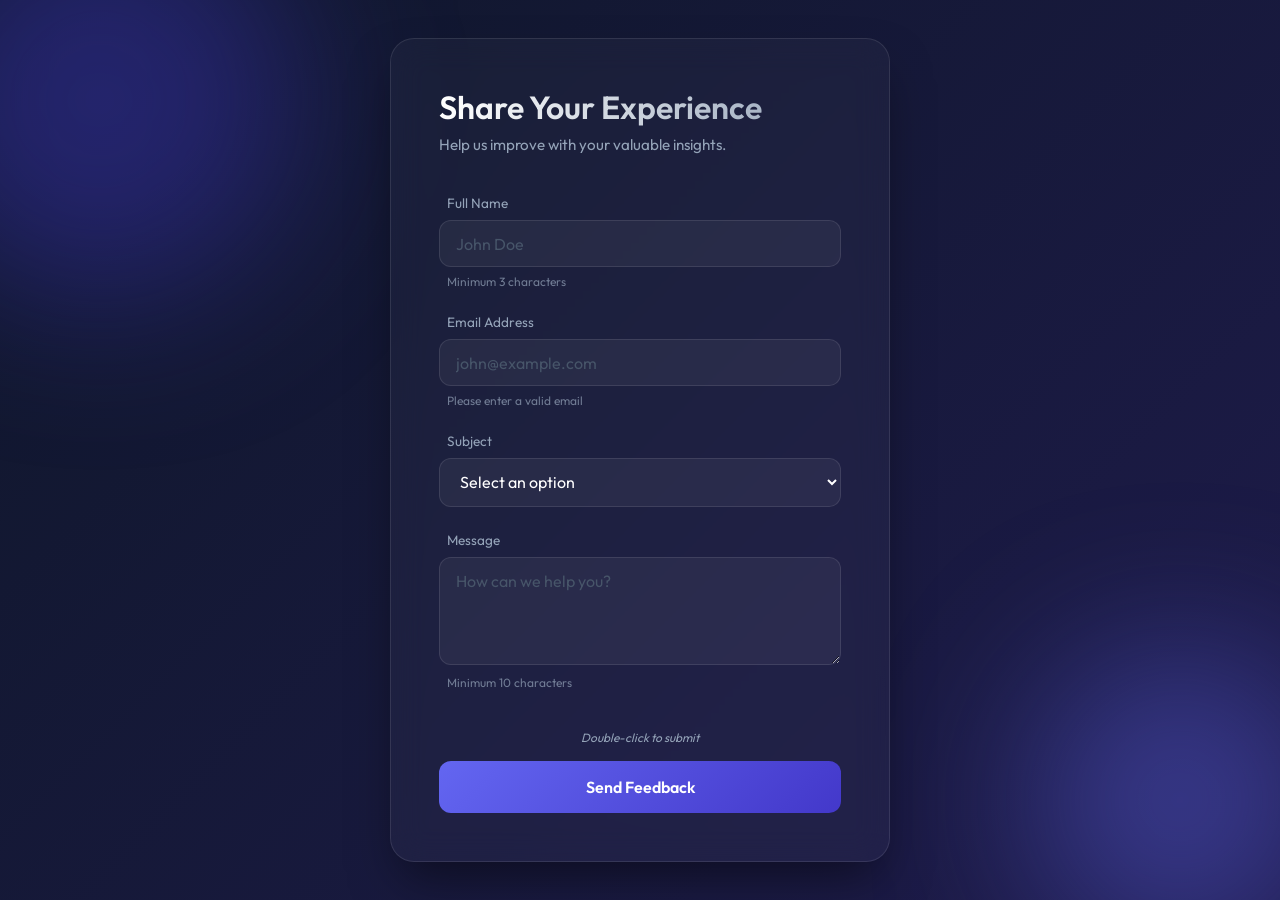
<file: task7_interactive_form/index.html>
<!DOCTYPE html>
<html lang="en">
<head>
    <meta charset="UTF-8">
    <meta name="viewport" content="width=device-width, initial-scale=1.0">
    <title>Premium Feedback System | Interactive Experience</title>
    <link rel="stylesheet" href="style.css">
    <link rel="preconnect" href="https://fonts.googleapis.com">
    <link rel="preconnect" href="https://fonts.gstatic.com" crossorigin>
    <link href="https://fonts.googleapis.com/css2?family=Outfit:wght@300;400;600&display=swap" rel="stylesheet">
</head>
<body>
    <div class="background-blobs">
        <div class="blob blob-1"></div>
        <div class="blob blob-2"></div>
        <div class="blob blob-3"></div>
    </div>

    <main class="container">
        <section class="feedback-card">
            <header class="form-header">
                <h1>Share Your Experience</h1>
                <p>Help us improve with your valuable insights.</p>
            </header>

            <form id="feedbackForm" novalidate>
                <div class="input-group">
                    <label for="fullName">Full Name</label>
                    <input type="text" id="fullName" placeholder="John Doe" required>
                    <span class="validation-label">Minimum 3 characters</span>
                </div>

                <div class="input-group">
                    <label for="email">Email Address</label>
                    <input type="email" id="email" placeholder="john@example.com" required>
                    <span class="validation-label">Please enter a valid email</span>
                </div>

                <div class="input-group">
                    <label for="subject">Subject</label>
                    <select id="subject" required>
                        <option value="" disabled selected>Select an option</option>
                        <option value="support">Technical Support</option>
                        <option value="billing">Billing Inquiry</option>
                        <option value="feedback">General Feedback</option>
                        <option value="other">Other</option>
                    </select>
                </div>

                <div class="input-group">
                    <label for="message">Message</label>
                    <textarea id="message" rows="4" placeholder="How can we help you?" required></textarea>
                    <span class="validation-label">Minimum 10 characters</span>
                </div>

                <div class="submit-container">
                    <div class="info-tip">Double-click to submit</div>
                    <button type="button" id="submitBtn" class="premium-btn">
                        <span class="btn-text">Send Feedback</span>
                        <div class="btn-loader"></div>
                    </button>
                </div>
            </form>
        </section>

        <!-- Success Modal -->
        <div id="successModal" class="modal">
            <div class="modal-content">
                <div class="success-icon">✓</div>
                <h2>Success!</h2>
                <p>Your feedback has been submitted securely.</p>
                <button id="closeModal" class="secondary-btn">Close</button>
            </div>
        </div>
    </main>

    <script src="script.js"></script>
</body>
</html>
</file>
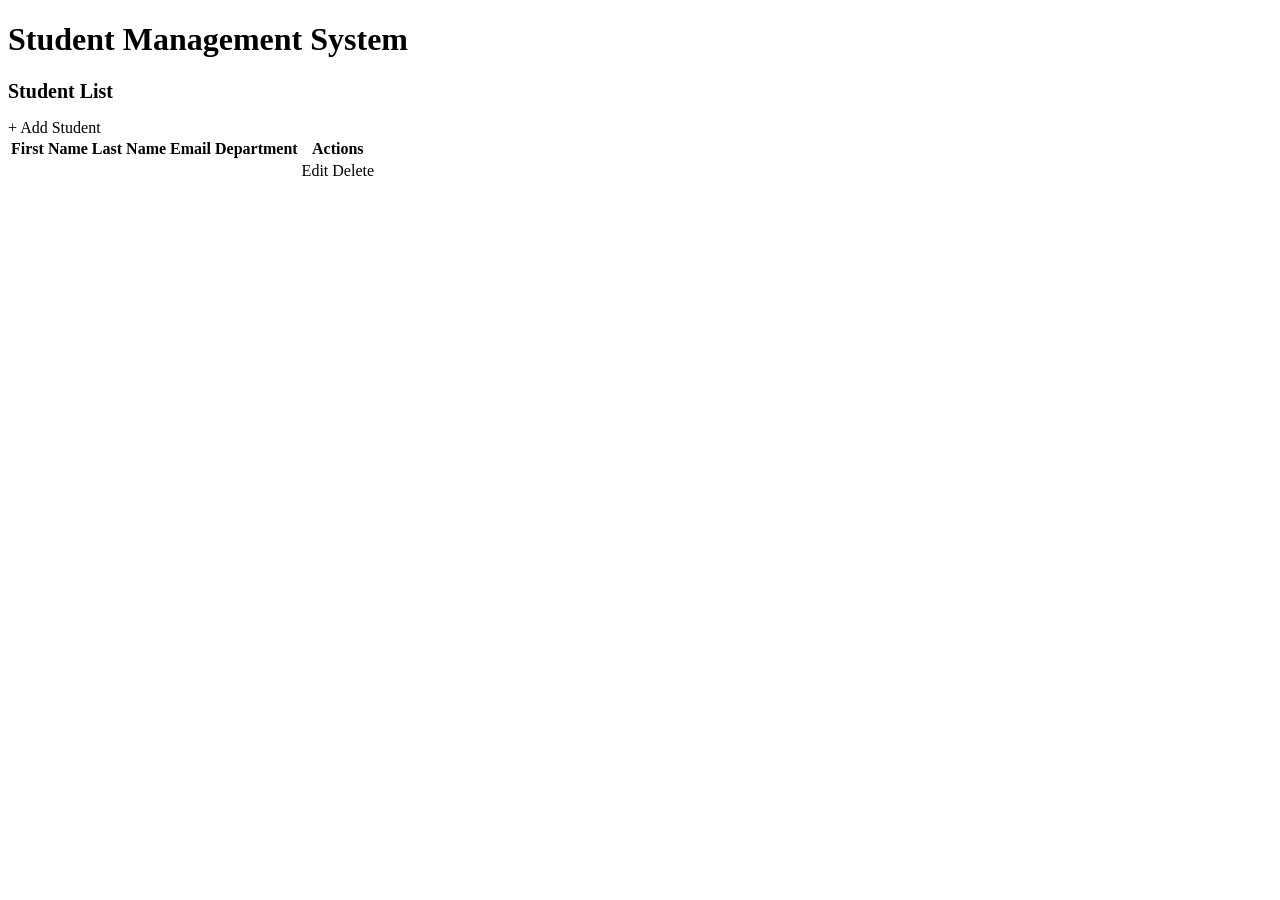
<file: task10_student_crud/target/classes/templates/index.html>
<!DOCTYPE html>
<html lang="en" xmlns:th="http://www.thymeleaf.org">
<head>
    <meta charset="UTF-8">
    <meta name="viewport" content="width=device-width, initial-scale=1.0">
    <title>Student Management System</title>
    <link rel="stylesheet" th:href="@{/css/style.css}">
    <link rel="preconnect" href="https://fonts.googleapis.com">
    <link rel="preconnect" href="https://fonts.gstatic.com" crossorigin>
    <link href="https://fonts.googleapis.com/css2?family=Inter:wght@400;600;800&display=swap" rel="stylesheet">
</head>
<body>
    <div class="container">
        <h1>Student Management System</h1>
        
        <div class="header-actions">
            <h2 style="color: var(--text-muted); font-size: 1.25rem;">Student List</h2>
            <a th:href="@{/showNewStudentForm}" class="btn btn-primary">
                <span>+</span> Add Student
            </a>
        </div>

        <div class="table-container">
            <table>
                <thead>
                    <tr>
                        <th>First Name</th>
                        <th>Last Name</th>
                        <th>Email</th>
                        <th>Department</th>
                        <th>Actions</th>
                    </tr>
                </thead>
                <tbody>
                    <tr th:each="student : ${listStudents}">
                        <td th:text="${student.firstName}"></td>
                        <td th:text="${student.lastName}"></td>
                        <td th:text="${student.email}"></td>
                        <td th:text="${student.department}"></td>
                        <td class="actions">
                            <a th:href="@{/showFormForUpdate/{id}(id=${student.id})}" class="btn btn-secondary btn-sm">Edit</a>
                            <a th:href="@{/deleteStudent/{id}(id=${student.id})}" class="btn btn-danger btn-sm" 
                               onclick="return confirm('Are you sure you want to delete this student?')">Delete</a>
                        </td>
                    </tr>
                </tbody>
            </table>
        </div>
    </div>
</body>
</html>
</file>
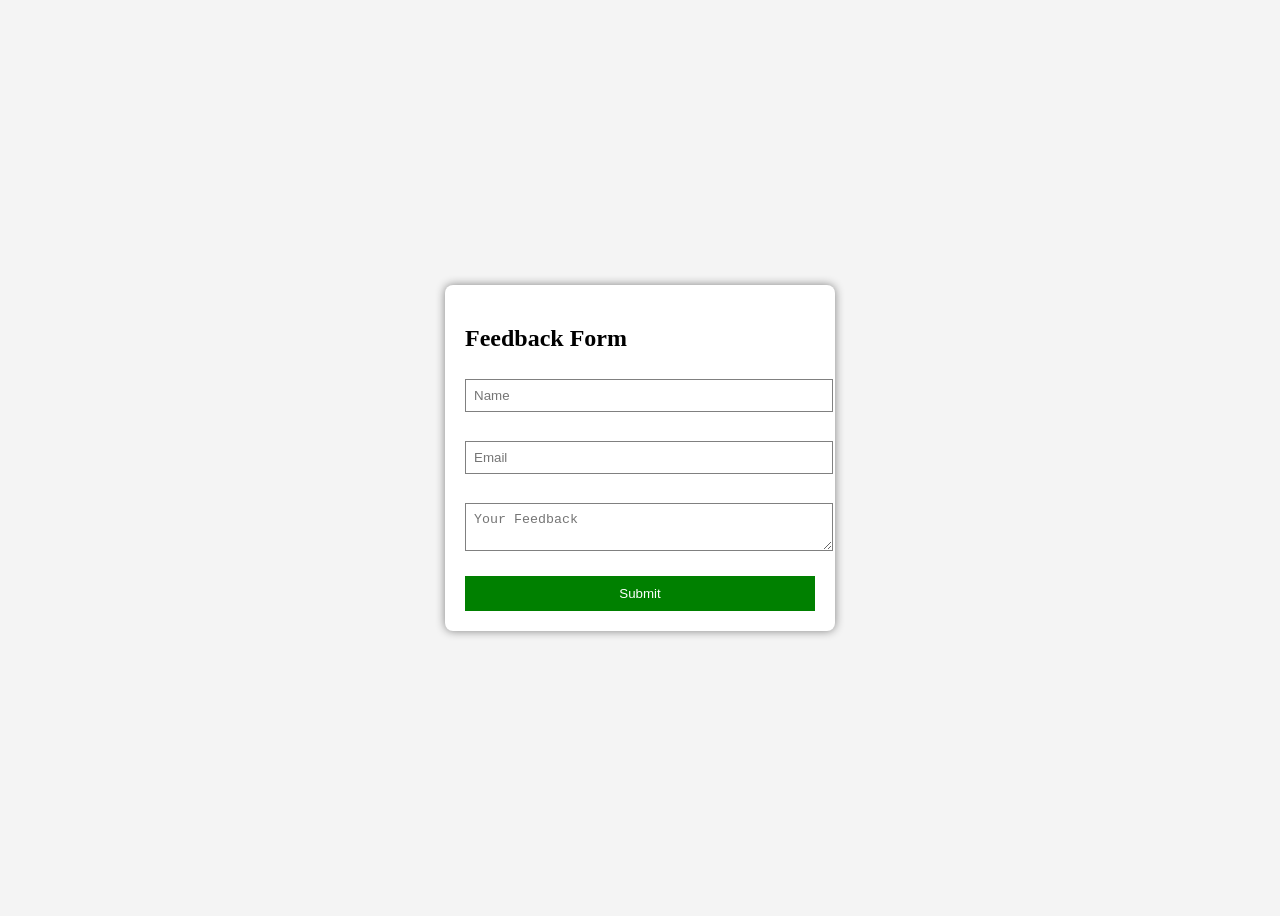
<file: task7/feedback.html>
<!DOCTYPE html>
<html>
<head>
  <title>Interactive Feedback Form</title>
  <style>
    body {
      font-family: 'Times New Roman', Times, serif;
      background: #f4f4f4;
      display: flex;
      justify-content: center;
      align-items: center;
      height: 100vh;
    }

    .container {
      background: white;
      padding: 20px;
      width: 350px;
      border-radius: 8px;
      box-shadow: 0 0 10px gray;
      font-family: 'Times New Roman', Times, serif;
    }

    input, textarea {
      width: 100%;
      padding: 8px;
      margin: 8px 0;
      border: 1px solid gray;
    }

    input:hover, textarea:hover {
      background-color: #e6f7ff; /* mouse hover highlight */
    }

    button {
      width: 100%;
      padding: 10px;
      background: green;
      color: white;
      border: none;
      cursor: pointer;
    }

    .error {
      color: red;
      font-size: 13px;
    }
  </style>
</head>
<body>

<div class="container">
  <h2>Feedback Form</h2>

  <form id="feedbackForm">
    <input type="text" id="name" placeholder="Name">
    <p class="error" id="nameError"></p>

    <input type="email" id="email" placeholder="Email">
    <p class="error" id="emailError"></p>

    <textarea id="message" placeholder="Your Feedback"></textarea>
    <p class="error" id="messageError"></p>

    <button type="submit">Submit</button>
  </form>
</div>

<script>

// ===== Reusable Validation Functions =====
function validateName(name) {
  return name.length >= 3;
}

function validateEmail(email) {
  return /^[^\s@]+@[^\s@]+\.[^\s@]+$/.test(email);
}

function validateMessage(message) {
  return message.length >= 5;
}

// ===== Keypress Validation =====
document.getElementById("name").addEventListener("keyup", function() {
  const name = this.value;
  document.getElementById("nameError").innerText =
    validateName(name) ? "" : "Name must be at least 3 characters";
});

document.getElementById("email").addEventListener("keyup", function() {
  const email = this.value;
  document.getElementById("emailError").innerText =
    validateEmail(email) ? "" : "Invalid email format";
});

document.getElementById("message").addEventListener("keyup", function() {
  const message = this.value;
  document.getElementById("messageError").innerText =
    validateMessage(message) ? "" : "Message must be at least 5 characters";
});

// ===== Double-click Confirmation =====
document.getElementById("feedbackForm").addEventListener("submit", async function(e) {
  e.preventDefault();

  const name = document.getElementById("name").value;
  const email = document.getElementById("email").value;
  const message = document.getElementById("message").value;

  if (!validateName(name) || !validateEmail(email) || !validateMessage(message)) {
    alert("Please fix validation errors!");
    return;
  }

  const confirmSubmit = confirm("Double click OK to confirm submission");
  if (!confirmSubmit) return;

  const response = await fetch("/submit-feedback", {
    method: "POST",
    headers: { "Content-Type": "application/json" },
    body: JSON.stringify({ name, email, message })
  });

  const result = await response.text();
  alert(result);

  document.getElementById("feedbackForm").reset();
});

</script>

</body>
</html>
</file>
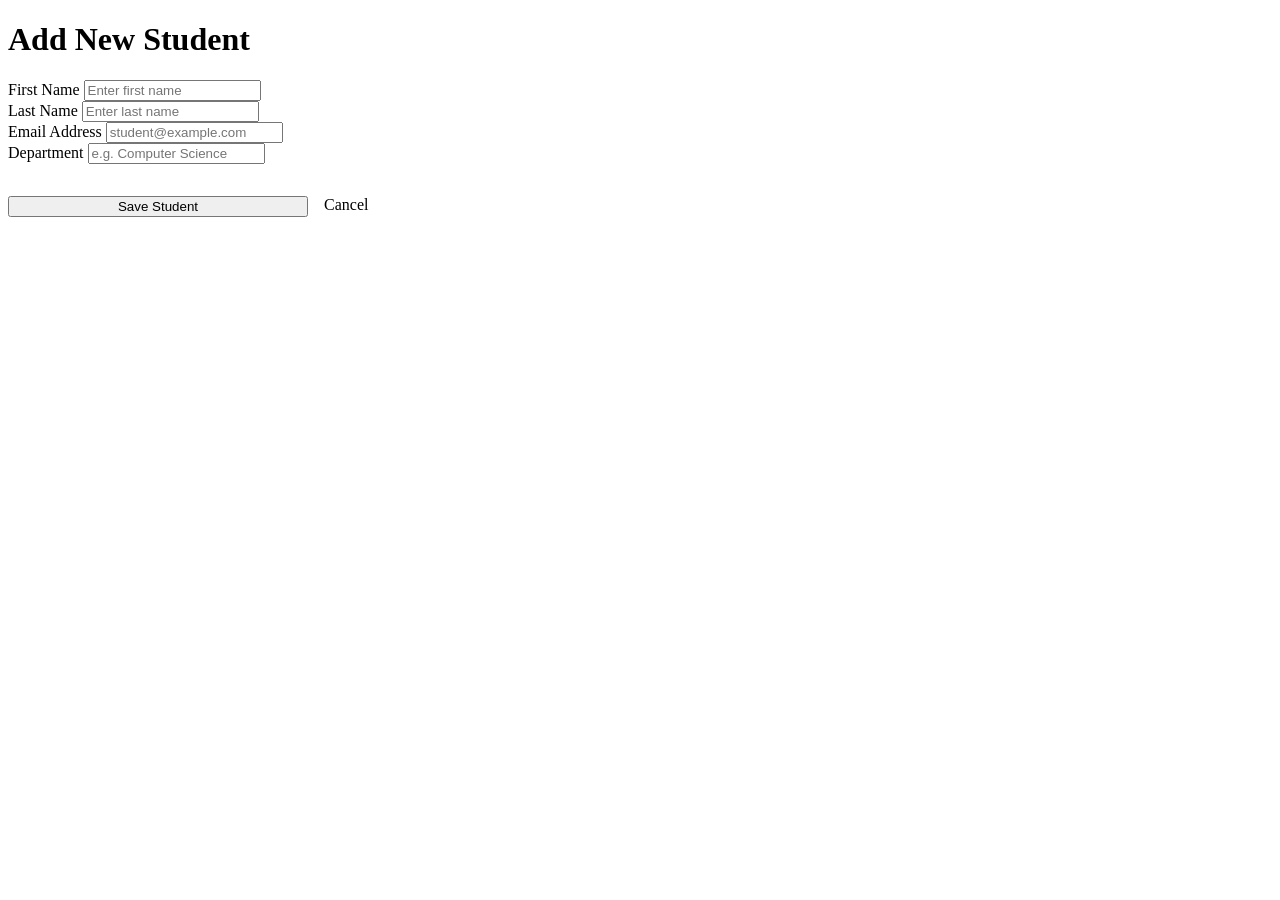
<file: task10_student_crud/target/classes/templates/new_student.html>
<!DOCTYPE html>
<html lang="en" xmlns:th="http://www.thymeleaf.org">
<head>
    <meta charset="UTF-8">
    <meta name="viewport" content="width=device-width, initial-scale=1.0">
    <title>Add Student - Student Management System</title>
    <link rel="stylesheet" th:href="@{/css/style.css}">
    <link rel="preconnect" href="https://fonts.googleapis.com">
    <link rel="preconnect" href="https://fonts.gstatic.com" crossorigin>
    <link href="https://fonts.googleapis.com/css2?family=Inter:wght@400;600;800&display=swap" rel="stylesheet">
</head>
<body>
    <div class="container" style="max-width: 600px;">
        <h1>Add New Student</h1>
        
        <form th:action="@{/saveStudent}" th:object="${student}" method="POST">
            <div class="form-group">
                <label>First Name</label>
                <input type="text" th:field="*{firstName}" placeholder="Enter first name" required>
            </div>
            
            <div class="form-group">
                <label>Last Name</label>
                <input type="text" th:field="*{lastName}" placeholder="Enter last name" required>
            </div>
            
            <div class="form-group">
                <label>Email Address</label>
                <input type="email" th:field="*{email}" placeholder="student@example.com" required>
            </div>

            <div class="form-group">
                <label>Department</label>
                <input type="text" th:field="*{department}" placeholder="e.g. Computer Science" required>
            </div>

            <div style="display: flex; gap: 1rem; margin-top: 2rem;">
                <button type="submit" class="btn btn-primary" style="flex: 1;">Save Student</button>
                <a th:href="@{/}" class="btn btn-secondary" style="flex: 1; justify-content: center;">Cancel</a>
            </div>
        </form>
    </div>
</body>
</html>
</file>
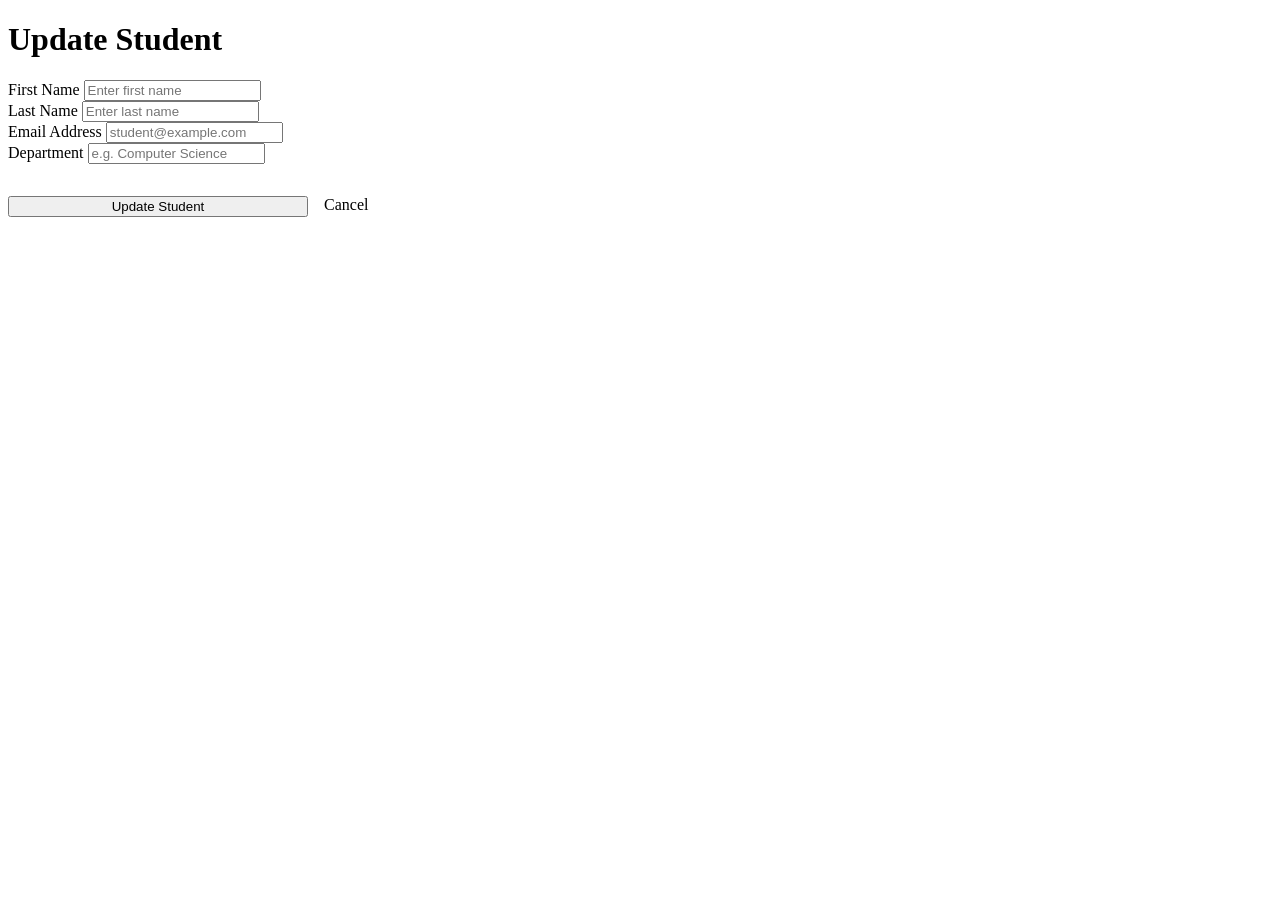
<file: task10_student_crud/target/classes/templates/update_student.html>
<!DOCTYPE html>
<html lang="en" xmlns:th="http://www.thymeleaf.org">
<head>
    <meta charset="UTF-8">
    <meta name="viewport" content="width=device-width, initial-scale=1.0">
    <title>Update Student - Student Management System</title>
    <link rel="stylesheet" th:href="@{/css/style.css}">
    <link rel="preconnect" href="https://fonts.googleapis.com">
    <link rel="preconnect" href="https://fonts.gstatic.com" crossorigin>
    <link href="https://fonts.googleapis.com/css2?family=Inter:wght@400;600;800&display=swap" rel="stylesheet">
</head>
<body>
    <div class="container" style="max-width: 600px;">
        <h1>Update Student</h1>
        
        <form th:action="@{/saveStudent}" th:object="${student}" method="POST">
            <!-- Hidden field to store Id -->
            <input type="hidden" th:field="*{id}">
            
            <div class="form-group">
                <label>First Name</label>
                <input type="text" th:field="*{firstName}" placeholder="Enter first name" required>
            </div>
            
            <div class="form-group">
                <label>Last Name</label>
                <input type="text" th:field="*{lastName}" placeholder="Enter last name" required>
            </div>
            
            <div class="form-group">
                <label>Email Address</label>
                <input type="email" th:field="*{email}" placeholder="student@example.com" required>
            </div>

            <div class="form-group">
                <label>Department</label>
                <input type="text" th:field="*{department}" placeholder="e.g. Computer Science" required>
            </div>

            <div style="display: flex; gap: 1rem; margin-top: 2rem;">
                <button type="submit" class="btn btn-primary" style="flex: 1;">Update Student</button>
                <a th:href="@{/}" class="btn btn-secondary" style="flex: 1; justify-content: center;">Cancel</a>
            </div>
        </form>
    </div>
</body>
</html>
</file>
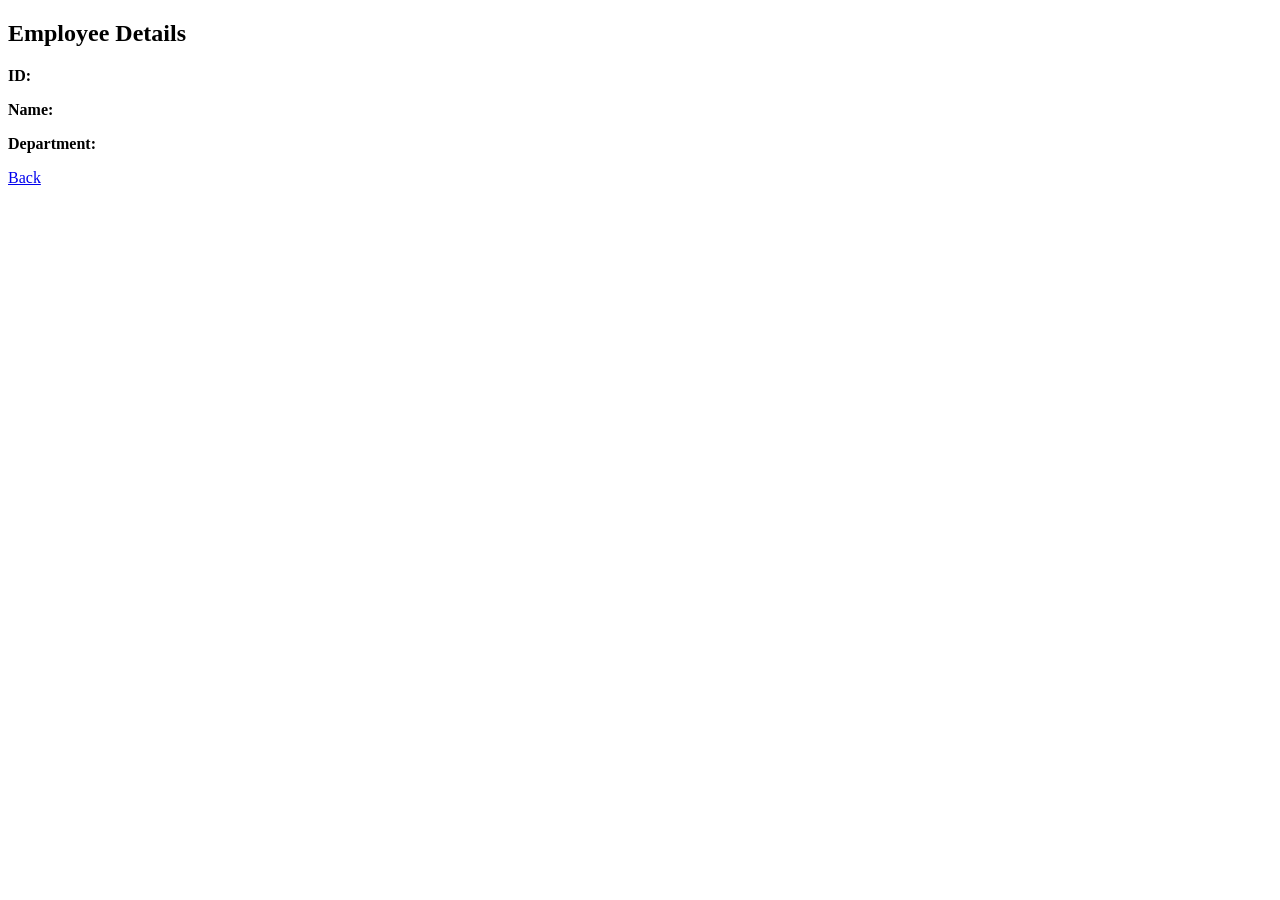
<file: Task_9/Task_9/target/classes/templates/employee.html>
<!DOCTYPE html>
<html xmlns:th="http://www.thymeleaf.org">
<head>
    <title>Employee Details</title>
</head>
<body>

<h2>Employee Details</h2>

<p th:if="${error != null}" th:text="${error}" style="color:red;"></p>

<div th:if="${emp != null}">
    <p><b>ID:</b> <span th:text="${emp.id}"></span></p>
    <p><b>Name:</b> <span th:text="${emp.name}"></span></p>
    <p><b>Department:</b> <span th:text="${emp.dept}"></span></p>
</div>

<a href="/">Back</a>

</body>
</html>
</file>
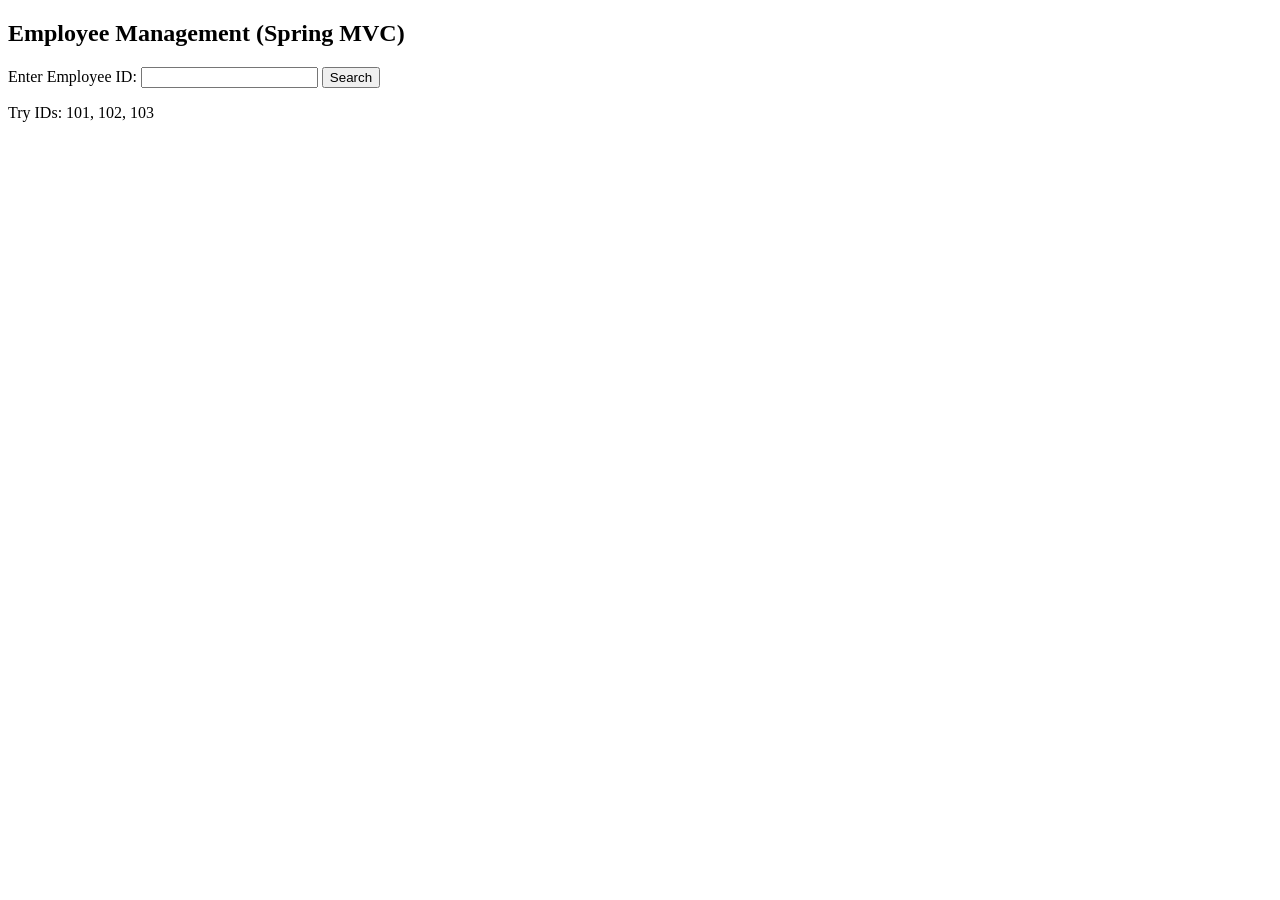
<file: Task_9/Task_9/target/classes/templates/home.html>
<!DOCTYPE html>
<html>
<head>
    <title>Employee Search</title>
</head>
<body>

<h2>Employee Management (Spring MVC)</h2>

<form action="/employee" method="get">
    Enter Employee ID:
    <input type="number" name="id" required />
    <button type="submit">Search</button>
</form>

<p>Try IDs: 101, 102, 103</p>

</body>
</html>
</file>
<file: task7_interactive_form/style.css>
:root {
    --primary: #6366f1;
    --primary-hover: #4f46e5;
    --bg-gradient: linear-gradient(135deg, #0f172a 0%, #1e1b4b 100%);
    --glass-bg: rgba(255, 255, 255, 0.03);
    --glass-border: rgba(255, 255, 255, 0.1);
    --text-primary: #f8fafc;
    --text-secondary: #94a3b8;
    --error: #ef4444;
    --success: #10b981;
    --transition: all 0.3s cubic-bezier(0.4, 0, 0.2, 1);
}

* {
    margin: 0;
    padding: 0;
    box-sizing: border-box;
    font-family: 'Outfit', sans-serif;
}

body {
    min-height: 100vh;
    background: var(--bg-gradient);
    color: var(--text-primary);
    display: flex;
    align-items: center;
    justify-content: center;
    overflow-x: hidden;
    padding: 2rem;
}

/* Background Blobs for Aesthetic */
.background-blobs {
    position: fixed;
    top: 0;
    left: 0;
    width: 100%;
    height: 100%;
    z-index: -1;
    filter: blur(80px);
}

.blob {
    position: absolute;
    border-radius: 50%;
    opacity: 0.4;
}

.blob-1 {
    width: 400px;
    height: 400px;
    background: #4338ca;
    top: -100px;
    left: -100px;
    animation: move 20s infinite alternate;
}

.blob-2 {
    width: 300px;
    height: 300px;
    background: #6366f1;
    bottom: -50px;
    right: -50px;
    animation: move 15s infinite alternate-reverse;
}

@keyframes move {
    from { transform: translate(0, 0); }
    to { transform: translate(100px, 100px); }
}

.container {
    width: 100%;
    max-width: 500px;
    animation: fadeIn 0.8s ease-out;
}

@keyframes fadeIn {
    from { opacity: 0; transform: translateY(20px); }
    to { opacity: 1; transform: translateY(0); }
}

.feedback-card {
    background: var(--glass-bg);
    backdrop-filter: blur(16px);
    -webkit-backdrop-filter: blur(16px);
    border: 1px solid var(--glass-border);
    border-radius: 24px;
    padding: 3rem;
    box-shadow: 0 25px 50px -12px rgba(0, 0, 0, 0.5);
}

.form-header h1 {
    font-size: 2rem;
    font-weight: 600;
    margin-bottom: 0.5rem;
    background: linear-gradient(to right, #fff, #94a3b8);
    -webkit-background-clip: text;
    -webkit-text-fill-color: transparent;
}

.form-header p {
    color: var(--text-secondary);
    font-size: 0.95rem;
    margin-bottom: 2.5rem;
}

.input-group {
    margin-bottom: 1.5rem;
    position: relative;
    transition: var(--transition);
}

.input-group label {
    display: block;
    font-size: 0.85rem;
    font-weight: 400;
    margin-bottom: 0.5rem;
    color: var(--text-secondary);
    margin-left: 0.5rem;
}

/* User Requirement: Highlight fields on mouse hover */
.input-group:hover {
    transform: translateX(5px);
}

input, textarea, select {
    width: 100%;
    background: rgba(255, 255, 255, 0.05);
    border: 1px solid var(--glass-border);
    border-radius: 12px;
    padding: 0.8rem 1rem;
    color: white;
    font-size: 1rem;
    outline: none;
    transition: var(--transition);
}

input:focus, textarea:focus, select:focus {
    background: rgba(255, 255, 255, 0.08);
    border-color: var(--primary);
    box-shadow: 0 0 0 4px rgba(99, 102, 241, 0.15);
}

::placeholder {
    color: #475569;
}

.validation-label {
    font-size: 0.75rem;
    color: var(--text-secondary);
    display: block;
    margin-top: 0.4rem;
    margin-left: 0.5rem;
    opacity: 0.7;
    transition: var(--transition);
}

.input-group.invalid input,
.input-group.invalid textarea {
    border-color: var(--error);
}

.input-group.invalid .validation-label {
    color: var(--error);
    opacity: 1;
}

.input-group.valid input,
.input-group.valid textarea {
    border-color: var(--success);
}

.submit-container {
    margin-top: 2.5rem;
    text-align: center;
}

.info-tip {
    font-size: 0.75rem;
    color: var(--text-secondary);
    margin-bottom: 1rem;
    font-style: italic;
}

.premium-btn {
    width: 100%;
    padding: 1rem;
    border-radius: 12px;
    border: none;
    background: linear-gradient(135deg, var(--primary) 0%, #4338ca 100%);
    color: white;
    font-size: 1rem;
    font-weight: 600;
    cursor: pointer;
    transition: var(--transition);
    position: relative;
    overflow: hidden;
}

.premium-btn:hover {
    transform: translateY(-2px);
    box-shadow: 0 10px 20px -5px rgba(99, 102, 241, 0.4);
}

.premium-btn:active {
    transform: translateY(0);
}

/* Modal Styling */
.modal {
    display: none;
    position: fixed;
    top: 0;
    left: 0;
    width: 100%;
    height: 100%;
    background: rgba(0, 0, 0, 0.8);
    backdrop-filter: blur(8px);
    z-index: 100;
    align-items: center;
    justify-content: center;
}

.modal.active {
    display: flex;
}

.modal-content {
    background: #1e293b;
    padding: 3rem;
    border-radius: 24px;
    text-align: center;
    border: 1px solid var(--glass-border);
    max-width: 400px;
    animation: slideUp 0.4s ease-out;
}

@keyframes slideUp {
    from { opacity: 0; transform: translateY(40px); }
    to { opacity: 1; transform: translateY(0); }
}

.success-icon {
    width: 60px;
    height: 60px;
    background: var(--success);
    border-radius: 50%;
    display: flex;
    align-items: center;
    justify-content: center;
    font-size: 2rem;
    margin: 0 auto 1.5rem;
}

.secondary-btn {
    margin-top: 2rem;
    background: transparent;
    border: 1px solid var(--glass-border);
    color: white;
    padding: 0.6rem 2rem;
    border-radius: 8px;
    cursor: pointer;
    transition: var(--transition);
}

.secondary-btn:hover {
    background: rgba(255, 255, 255, 0.05);
}
</file>
